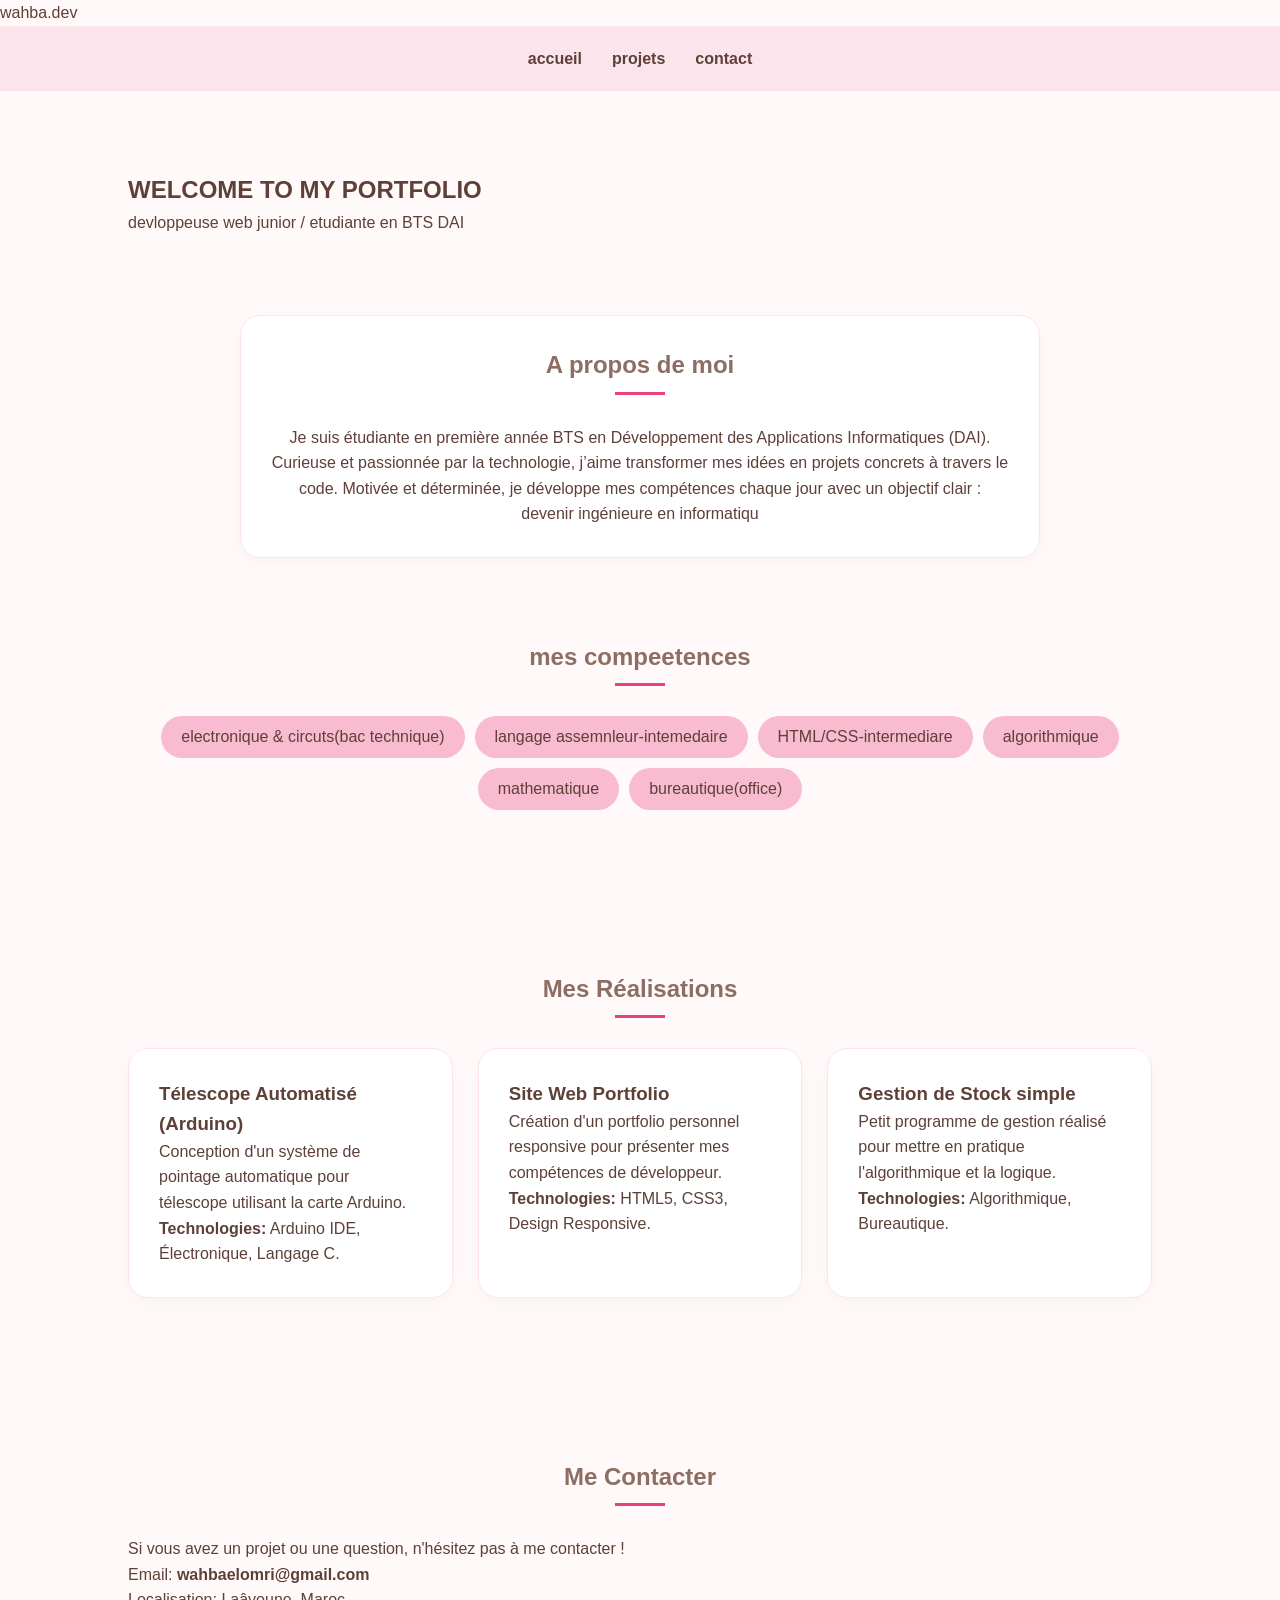
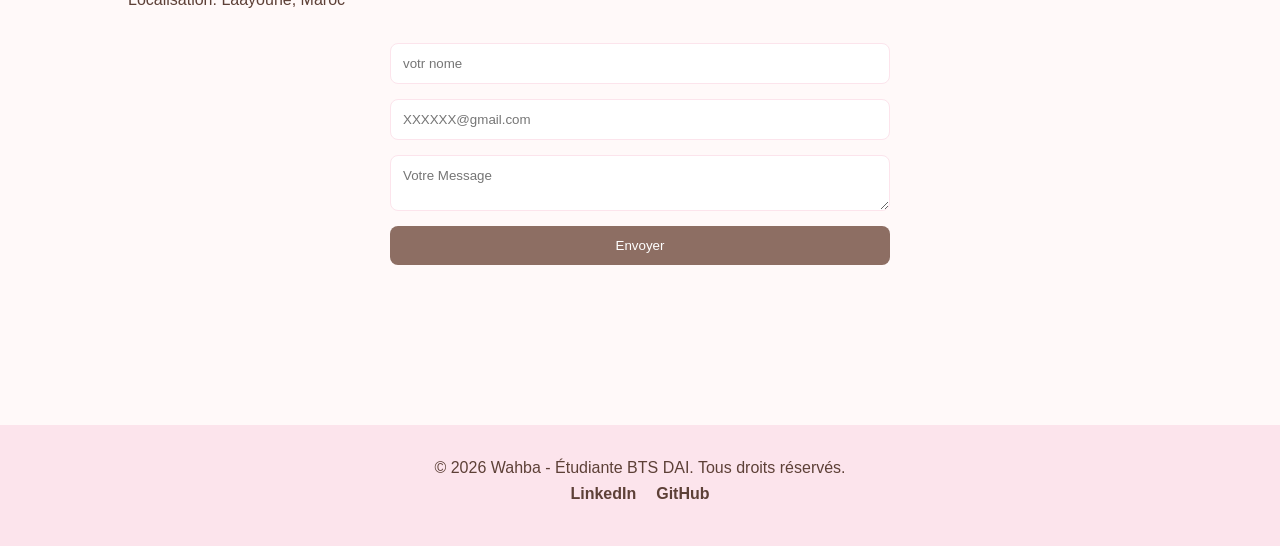
<file: index.html>
<!DOCTYPE html> <html lang="fr">
<head>
<meta charset="UTF-8">
<meta name="viewport"
content="width=device-width.initial-scale=1.0">
<link rel="stylesheet" href="styles.css"/>
<title>wahba's portfolio</title>
</head>
<body>
    <header>
        <nav>
            <div
            class="algo">wahba.dev</div>
            <ul>
                <li><a href="#accueil">accueil</a></li>
                <li><a href="#projets">projets</a></li>
                <li><a href="#contact">contact</a></li>
            </ul>
        </nav>
    </header>
    <section id="accueil">
        <h1>WELCOME TO MY PORTFOLIO </h1>
        <p>devloppeuse web junior / etudiante en BTS DAI</p>
    </section>
    <section id="propos">
        <h2>A propos de moi</h2>
        <p>Je suis étudiante en première année BTS en Développement des Applications Informatiques (DAI). Curieuse et passionnée par la technologie, j’aime transformer mes idées en projets concrets à travers le code.
           Motivée et déterminée, je développe mes compétences chaque jour avec un objectif clair : devenir ingénieure en informatiqu</p>
    </section>
    <section id="cpmpetences">
        <h2>mes compeetences</h2>
        <div class="skill-container">
            <span class="skill-tag">electronique & circuts(bac technique)</span>
            <span class="skill-tag">langage assemnleur-intemedaire </span>
            <span class="skill-tag">HTML/CSS-intermediare</span>
            <span class="skill-tag">algorithmique</span>
            <span class="skill-tag">mathematique</span>
            <span class="skill-tag">bureautique(office)</span>
        </div>
    </section>
    <section id="projets">
    <h2>Mes Réalisations</h2>
    <div class="projects-grid">
        
        <article class="project-card">
            <h3>Télescope Automatisé (Arduino)</h3>
            <p>Conception d'un système de pointage automatique pour télescope utilisant la carte Arduino.</p>
            <p><strong>Technologies:</strong> Arduino IDE, Électronique, Langage C.</p>
        </article>

        <article class="project-card">
            <h3>Site Web Portfolio</h3>
            <p>Création d'un portfolio personnel responsive pour présenter mes compétences de développeur.</p>
            <p><strong>Technologies:</strong> HTML5, CSS3, Design Responsive.</p>
        </article>

        <article class="project-card">
            <h3>Gestion de Stock simple</h3>
            <p>Petit programme de gestion réalisé pour mettre en pratique l'algorithmique et la logique.</p>
            <p><strong>Technologies:</strong> Algorithmique, Bureautique.</p>
        </article>

    </div>
</section>

</body><section id="contact">
    <h2>Me Contacter</h2>
    <p>Si vous avez un projet ou une question, n'hésitez pas à me contacter !</p>
    
    <div class="contact-info">
        <p>Email: <a href="mailto:wahbaelomri.email@gmail.com">wahbaelomri@gmail.com</a></p>
        <p>Localisation: Laâyoune, Maroc</p>
    </div>

    <form>
        <input type="text" placeholder="votr nome" required>
        <input type="email" placeholder="XXXXXX@gmail.com" required>
        <textarea placeholder="Votre Message"></textarea>
        <button type="submit">Envoyer</button>
    </form>
</section>

<footer>
    <p>&copy; 2026 Wahba - Étudiante BTS DAI. Tous droits réservés.</p>
    <div class="social-links">
        <a href="https://www.linkedin.com/in/wahba-elomri-524b71367/"target="_blank">LinkedIn</a>
        <a href="https://github.com/wahbaelomri-dev" target="_blank">GitHub</a>
</div>
</footer>
</html>
</file>
<file: styles.css>
/* 1. VARIABLES - Couleurs Rose & Brun (Charte Graphique) */
:root {
    --primary-rose: #fce4ec;    /* Rose pastel */
    --accent-rose: #ec407a;     /* Rose vif (hover) */
    --text-brown: #5d4037;      /* Brun foncé (lisibilité) */
    --title-brown: #8d6e63;     /* Brun moyen */
    --bg-light: #fff9f9;        /* Fond de page */
    --card-bg: #ffffff;
    --transition: all 0.3s ease;
}

/* 2. BASE - Reset & Style général */
* { margin: 0; 
    padding: 0;
    box-sizing: border-box; 
    font-family: 'Segoe UI', sans-serif; }
html { scroll-behavior: smooth; }
body { background-color: var(--bg-light); 
    color: var(--text-brown); 
    line-height: 1.6; }

/* 3. NAVIGATION (Exigence 2.2) */
nav ul, ul {
    list-style: none;
    display: flex;
    justify-content: center;
    gap: 30px;
    padding: 20px;
    margin: 0;
    background-color: #fce4ec;
}

/* 2. Style the links (Remove blue color and underline) */
nav a, a {
    text-decoration: none; /* This removes the underline */
    color: #5d4037;        /* Professional brown color */
    font-weight: 600;
}

/* 3. Hover effect */
nav a:hover, a:hover {
    color: #ad1457;
}

/* 4. SECTIONS & TITRES */
section { padding: 80px 10%; }
h2 { text-align: center; 
     margin-bottom: 40px; 
     color: var(--title-brown); 
     position: relative; }
h2::after { content: ''; 
            position: absolute; 
            width: 50px; height: 3px; 
            background: var(--accent-rose); 
            bottom: -10px; 
            left: 50%; 
            transform: translateX(-50%); }

/* 5. COMPONENTS - Hero, Cards, Skills */
.hero { 
    height: 70vh; 
    display: flex; 
    flex-direction: column; 
    align-items: center;
    justify-content: center;
    background: linear-gradient(to bottom, var(--primary-rose), var(--bg-light));
    animation: fadeIn 1s ease; /* Exigence 2.4 */
}
@keyframes fadeIn { from { opacity: 0; transform: translateY(20px); } to { opacity: 1; } }

#propos, .project-card { 
    background: var(--card-bg); border-radius: 20px; padding: 30px; 
    border: 1px solid var(--primary-rose); box-shadow: 0 5px 15px rgba(141, 110, 99, 0.05); 
}
#propos { max-width: 800px; margin: auto; text-align: center; }

.skill-container { display: flex; flex-wrap: wrap; gap: 10px; justify-content: center; }
.skill-tag { background: #f8bbd0; padding: 8px 20px; border-radius: 50px; transition: var(--transition); cursor: pointer; }
.skill-tag:hover { background: var(--title-brown); color: #fff; transform: translateY(-3px); }

/* Grille des projets (Exigence 2.3) */
.projects-grid { display: grid; grid-template-columns: repeat(auto-fit, minmax(280px, 1fr)); gap: 25px; }
.project-card:hover { transform: translateY(-10px); box-shadow: 0 10px 20px rgba(141, 110, 99, 0.1); }

/* 6. FORMULAIRE ET FOOTER */
form { display: flex; flex-direction: column; gap: 15px; max-width: 500px; margin: 30px auto; }
input, textarea { padding: 12px; border: 1px solid var(--primary-rose); border-radius: 8px; outline: none; }
button { background: var(--title-brown); color: white; border: none; padding: 12px; border-radius: 8px; cursor: pointer; transition: var(--transition); }
button:hover { background: var(--accent-rose); }

footer { background: var(--primary-rose); text-align: center; padding: 30px; margin-top: 50px; }
.social-links { display: flex; justify-content: center; gap: 20px; margin-bottom: 10px; }
.social-links a { text-decoration: none; color: var(--text-brown); font-weight: bold; }
</file>
